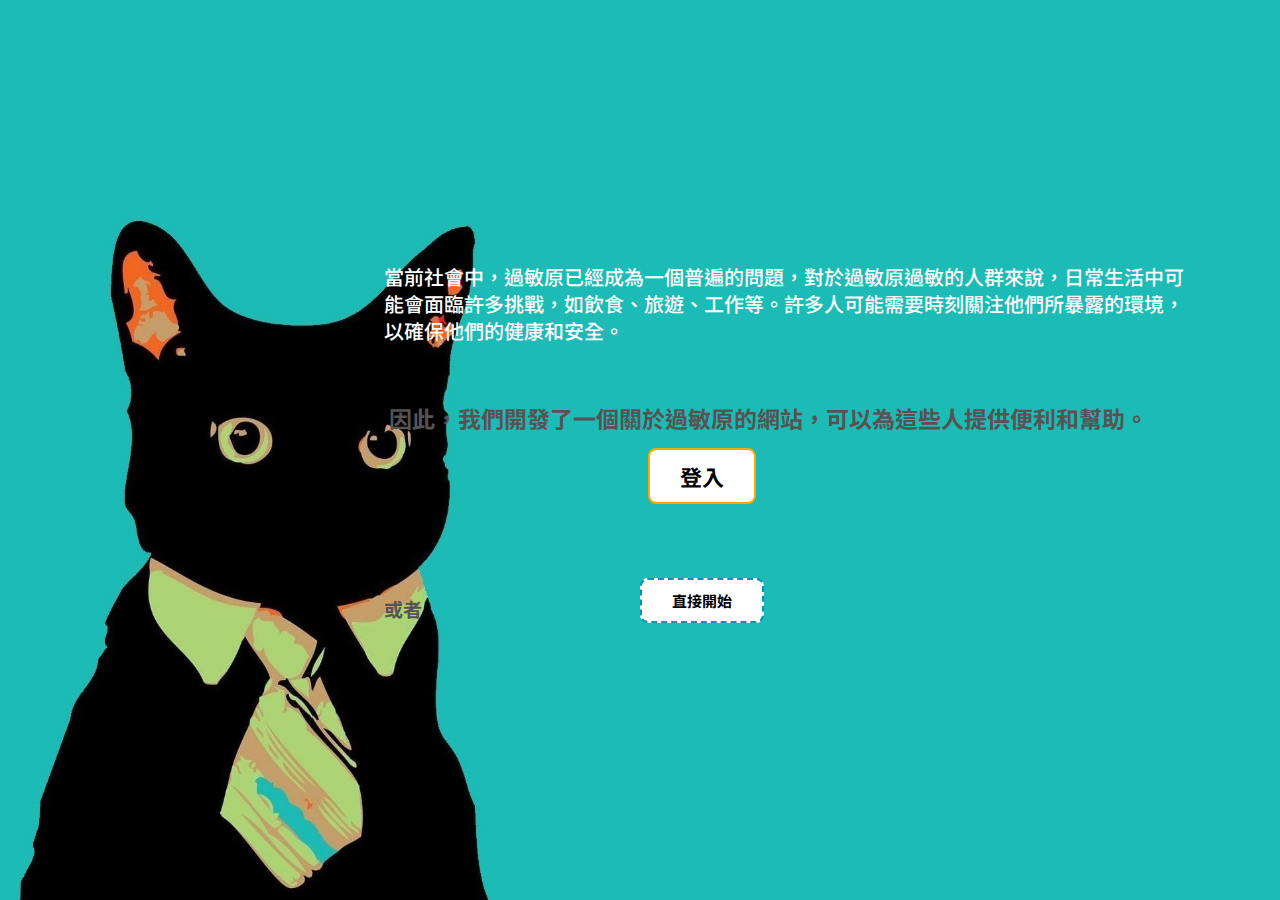
<file: Allergen/index.html>
<!DOCTYPE html>
<html lang="en">
<head>
    <meta charset="UTF-8">
    <meta http-equiv="X-UA-Compatible" content="IE=edge">
    <meta name="viewport" content="width=device-width, initial-scale=1.0">
    <title>過敏原</title>
    <link rel="stylesheet" href="style.css">
</head>
<header>
    <!--<img class="logo" src="LOGO.png"width="100">
    <img class="img1" src="Play Square Empty_000000.png" width="25">  
    <img class="img2" src="Recived call_000000.png" width="25">
    <img class="img3" src="Comment Right Dots Light_000000.png" width="25">
    <img class="img4" src="Nice House_000000.png" width="25">
    <img class="img5" src="Play Circle Filled_0000ff.png" width="25">-->   
</header>
<body>
    <div class="container">
        <p class="p1">當前社會中，過敏原已經成為一個普遍的問題，對於過敏原過敏的人群來說，日常生活中可能會面臨許多挑戰，如飲食、旅遊、工作等。許多人可能需要時刻關注他們所暴露的環境，以確保他們的健康和安全。</p>
        <br>
        <b><p class="p2">因此，我們開發了一個關於過敏原的網站，可以為這些人提供便利和幫助。</p></b>
        <button class="log_in" id="log_in" onclick="log_in()">登入</button>
        <br><br><br>
        <b><p class="p3">或者</p></b>
        <button class="get_start" id="get_start" onclick="log_in()">直接開始</button>
    </div>

</body>
</html>
</file>
<file: Allergen/style.css>
@import url("https://fonts.googleapis.com/css?family=Noto+Sans+TC&display=swap");

.logo{
    position: absolute;
    top :10px;
    left: 20px;
}
.img1{
    position: absolute;
    top:80px;
    right: 180px;
}
.img2{
    position: absolute;
    top:80px;
    right: 140px;
}
.img3{
    position: absolute;
    top:80px;
    right: 100px;
}
.img4{
    position: absolute;
    top:80px;
    right: 60px;
}
.img5{
    position: absolute;
    top:80px;
    right: 20px;
}

body{
    background-image:url("wallpaperflare.com_wallpaper.jpg");
    background-repeat: no-repeat;
    background-attachment: fixed;
    background-position: left;
    background-size: cover;
}
body {
    height: 100%;
    margin: 5px 5px 5px 5px auto;
}
.container{
    position: absolute;
    top:27%;
    left: 30%;
    height: 70%;
    font-family:'Noto Sans TC',sans-serif;
    max-width: 800px;
    margin: 0 auto;
}
.p1{
    font-size: 20px;
    font-weight: 500;
    line-height: 27px;
    color:rgb(255, 255, 255);
}
.p2{
    font-size: 23px;
    margin:5px 5px 5px 5px ;
    line-height: 50px;
    color:rgb(87, 83, 83);
}
.p3{
    font-size: 19px;
    color:rgb(87, 83, 83);
}
button{
    font-family: 'Noto Sans TC',sans-serif;
    font-weight: 700;
    padding: 10px 30px;
    border-radius: 8px;
    background-color: white;
    display: flex;
    justify-content: center; 
    align-items: center; 
}
.log_in{
    font-size: 22px;
    border: 2px solid orange; 
    position: relative;
    left: 33%;
    top:0%
}
.get_start{
    font-size: 15px;
    border: 2px dashed rgb(6, 147, 186);
    position: relative;
    left: 32%;
    bottom: 10%; 
}
.log_in:hover{
    color:white;
    background-color: orange;
    transition-duration: 0.3s;
    
}

.get_start:hover{   
    color:white;
    background-color: rgb(31, 224, 176);
    transition-duration: 0.3s;
}
</file>
